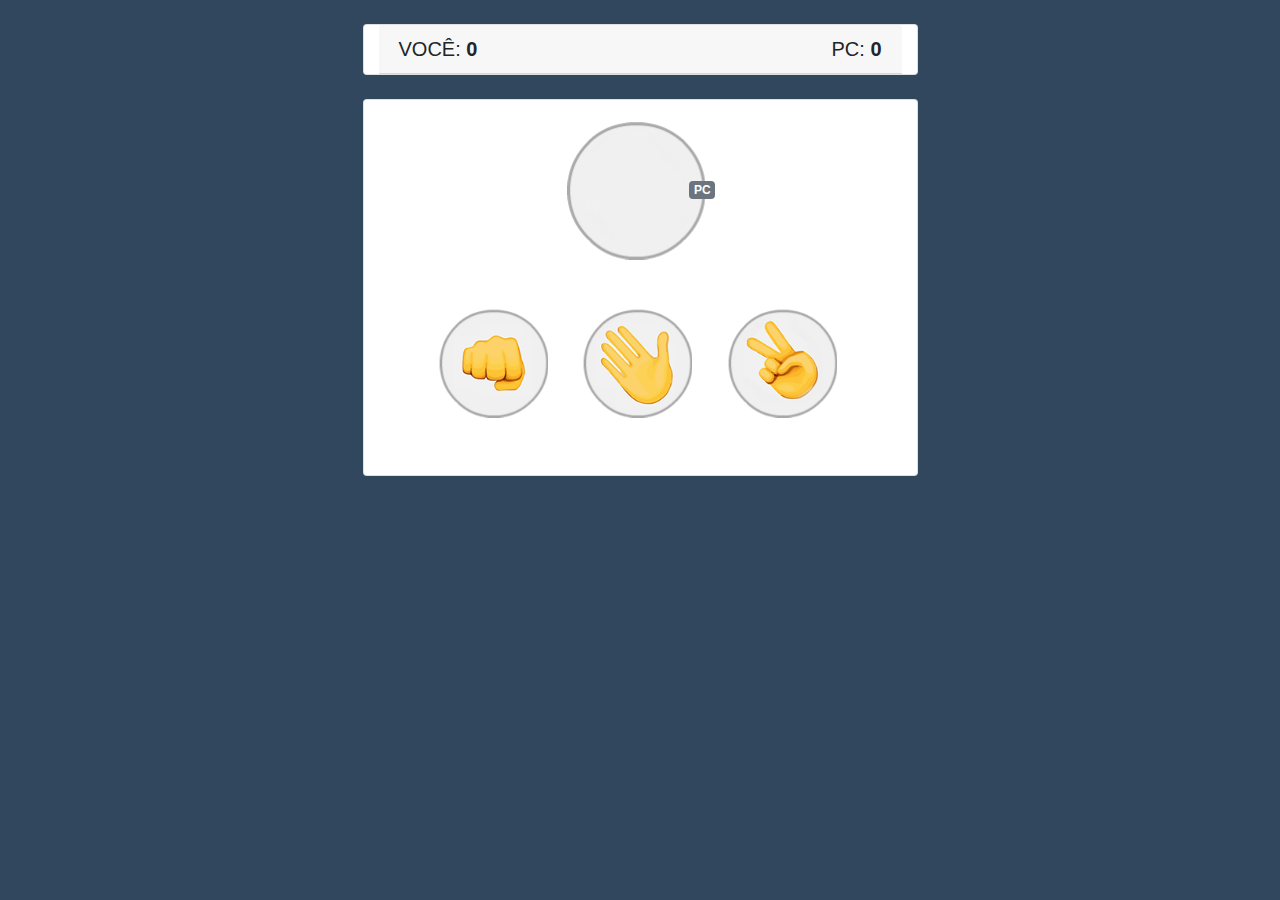
<file: pedra-papel-tesoura/index.html>
<!DOCTYPE html>
<html lang="pt-BR">
<head>
    <meta charset="UTF-8">
    <meta name="viewport" content="width=device-width, initial-scale=1.0">
    <title>Pedra, papel ou tesoura</title>
    <link rel="stylesheet" href="https://stackpath.bootstrapcdn.com/bootstrap/4.5.2/css/bootstrap.min.css" integrity="sha384-JcKb8q3iqJ61gNV9KGb8thSsNjpSL0n8PARn9HuZOnIxN0hoP+VmmDGMN5t9UJ0Z" crossorigin="anonymous">
    <link rel="stylesheet" href="css/style.css">
</head>
<body>
    <div class="container">
        <div class="card col-sm-6 mx-auto mt-4">
            <h5 class="card-header">
                <span id="placar-usuario">VOCÊ: <strong>0</strong></span>
                <span id="placar-pc" style="float: right;">PC: <strong>0</strong></span>
            </h5>           
        </div>

        <div class="card col-sm-6 mx-auto mt-4" id="tela-jogo">
            <div class="card-body">
                <div class="row-mt-2 text-center">
                    <div class="alert alert-secondary d-none" role="alert" id="alertaResultado">
                     <span id="resultado"></span>
                      </div>
                </div>
        <div class="row">
          <div class="col-sm-12 text-center mb-4">          
                <img src="img/padrao.png" alt="padrão" id="padrao">
                <span class="badge badge-secondary pc">PC</span>
          </div>         
        </div>
      
        <div class="row mt-4 jogadas" >
            <div class="col-sm-3 ml-4 mr-4"> 
                <input type=image src="img/pedra.png" id="pedra"  width="110" height="110"> 
            </div>
            <div class="col-sm-3 mr-4"> 
                <input type=image src="img/papel.png" id="papel"  width="110" height="110"> 
            </div>
            <div class="col-sm-3">
                <input type=image src="img/tesoura.png" id="tesoura" width="110" height="110"> 
            </div>
        </div>
        </div>
    </div>
      </div>
    
    <script src="https://code.jquery.com/jquery-3.5.1.slim.min.js" integrity="sha384-DfXdz2htPH0lsSSs5nCTpuj/zy4C+OGpamoFVy38MVBnE+IbbVYUew+OrCXaRkfj" crossorigin="anonymous"></script>
    <script src="https://cdn.jsdelivr.net/npm/popper.js@1.16.1/dist/umd/popper.min.js" integrity="sha384-9/reFTGAW83EW2RDu2S0VKaIzap3H66lZH81PoYlFhbGU+6BZp6G7niu735Sk7lN" crossorigin="anonymous"></script>
    <script src="https://stackpath.bootstrapcdn.com/bootstrap/4.5.2/js/bootstrap.min.js" integrity="sha384-B4gt1jrGC7Jh4AgTPSdUtOBvfO8shuf57BaghqFfPlYxofvL8/KUEfYiJOMMV+rV" crossorigin="anonymous"></script>
    <script src="js/jquery.js"></script>
    <script src="js/script.js"></script>
    <script src="js/transition.min.js"></script>    
</body>
</html>
</file>
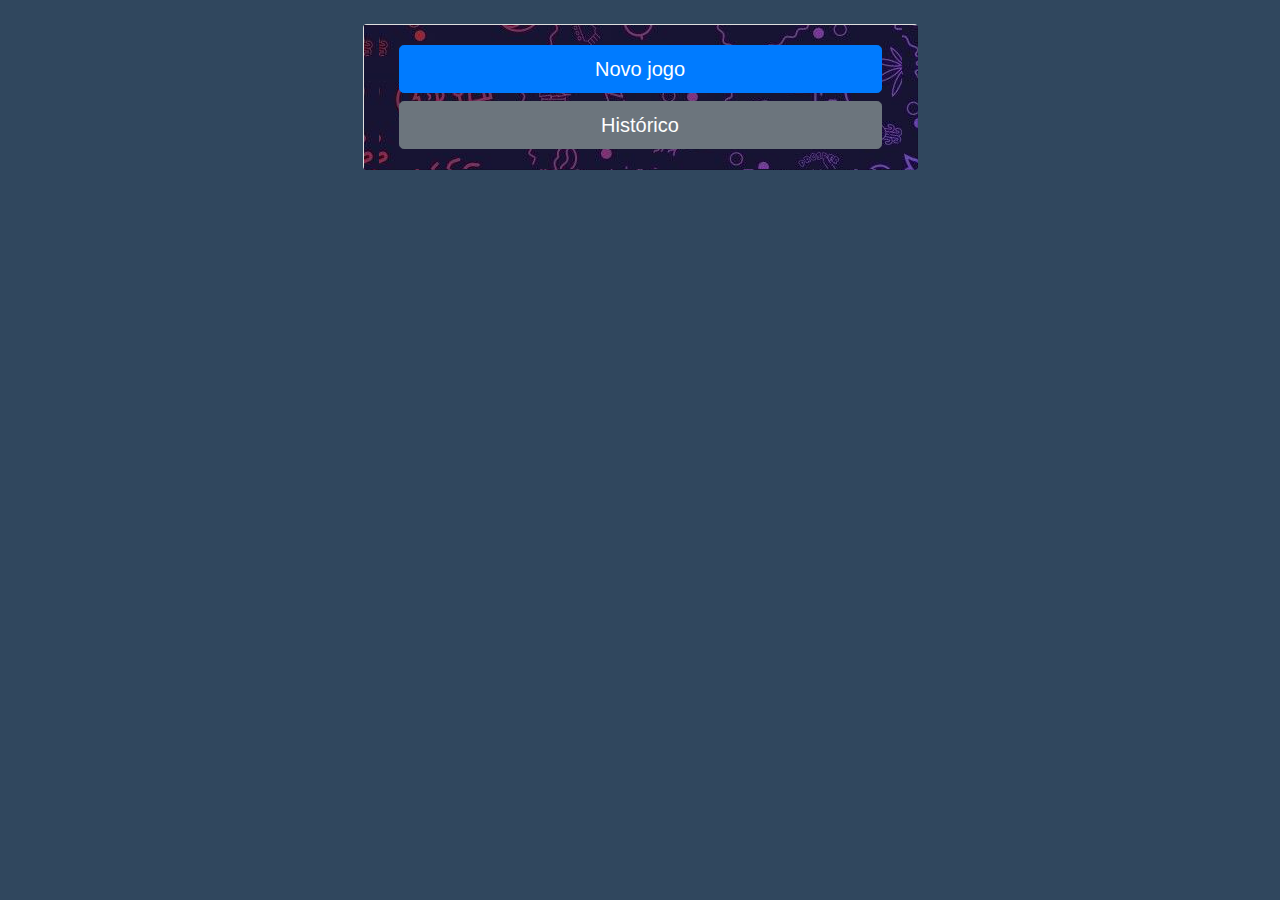
<file: pedra-papel-tesoura/telaInicial.html>
<!DOCTYPE html>
<html lang="pt-BR">
<head>
    <meta charset="UTF-8">
    <meta name="viewport" content="width=device-width, initial-scale=1.0">
    <title>Pedra, papel ou tesoura</title>
    <link rel="stylesheet" href="https://stackpath.bootstrapcdn.com/bootstrap/4.5.2/css/bootstrap.min.css" integrity="sha384-JcKb8q3iqJ61gNV9KGb8thSsNjpSL0n8PARn9HuZOnIxN0hoP+VmmDGMN5t9UJ0Z" crossorigin="anonymous">
    <link rel="stylesheet" href="css/style.css">
</head>
<body>
    <div class="container">
        <div class="card col-sm-6 mx-auto mt-4 game">
            <div class="card-body game">
                <button type="button" class="btn btn-primary btn-lg btn-block">Novo jogo</button>
                <button type="button" class="btn btn-secondary btn-lg btn-block">Histórico</button>
            </div>           
        </div>
    </div>
</body>
</html>
</file>
<file: pedra-papel-tesoura/css/style.css>
body{
    background-color: #30475e;
}
#pedra:hover{
    height: 140px;
    width: 140px;
}
#papel:hover{
    height: 140px;
    width: 140px;
}
#tesoura:hover{
    height: 140px;
    width: 140px;
}
.pc{
    margin: 0 0 0 -20px;
}
.jogadas{
    margin: 0 0 30px 0;
}
.game{
    background-image: url("../img/intro.jpg");
    background-repeat: no-repeat;
}
</file>
